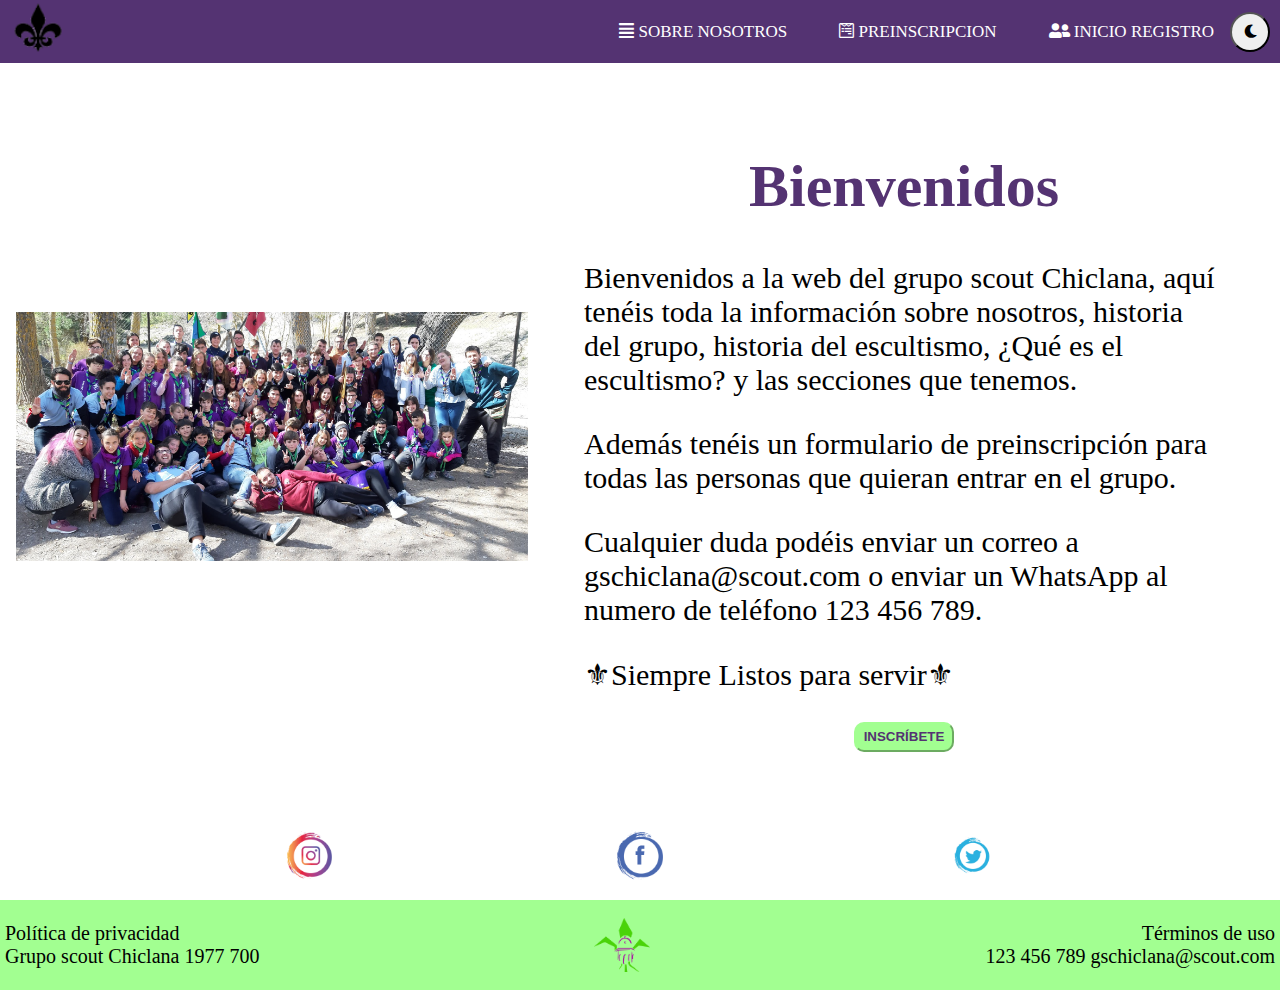
<file: index.html>
<!DOCTYPE html>
<html lang="es">

<head>
    <meta charset="UTF-8">
    <meta name="viewport" content="width=device-width, initial-scale=1.0">
    <link rel="stylesheet" href="css/styles.css">
    <link rel="stylesheet" href="https://cdnjs.cloudflare.com/ajax/libs/font-awesome/5.15.1/css/all.min.css">
    <title>Grupo Scout Chiclana 1977</title>
</head>

<body>
    <header class="cabecera">
        <a href="index.html"><img src="img/logo2.png" alt="logo blanco" class="logo"></a>

        <nav class="navegador">

            <ul class="lista-menu">
                <li><a href="about-us.html" class="enlace-menu"><span class="fas fa-align-justify"></span> SOBRE
                        NOSOTROS</a></li>
                <li><a href="preinscripcion.html" class="enlace-menu"><span class="fab fa-wpforms"></span>
                        PREINSCRIPCION</a></li>
                <li><a href="registro.html" class="enlace-menu"><span class="fas fa-user-friends"></span> INICIO
                        REGISTRO</a></li>
                <li>

                </li>

            </ul>
            <ul class="menu-movil">
                <li><a href="about-us.html" class="enlace-menu-movil"><span class="fas fa-align-justify"></span></a>
                </li>
                <li><a href="preinscripcion.html" class="enlace-menu-movil"><span class="fab fa-wpforms"></span></a>
                </li>
                <li><a href="registro.html" class="enlace-menu-movil"><span class="fas fa-user-friends"></span></a>
                </li>
            </ul>
            <!--
                Botón con estilos en linea, ya que el ra2 ce.b hay que definir estilos de forma directa. 
                Si dijiste algo de esto no escuche porque son tantas cosas... y es lo que pone en el criterio de evaluación
            -->
            <button style="border-radius: 100%; height: 40px; width: 40px;" id="color" onclick="cambiar_modo()"><i class="fas fa-moon"></i></button>
        </nav>
    </header>
    <main class="cuerpo">
        <img src="img/grupo.png" alt="" srcset="" class="imagen-G">
        <section class="seccion-50">
            <h1 class="titulo">Bienvenidos</h1>
            <p class="texto">
                Bienvenidos a la web del grupo scout Chiclana, aquí tenéis toda la información sobre nosotros, historia
                del grupo, historia del escultismo, ¿Qué es el escultismo? y las secciones que tenemos.
            </p>

            <p class="texto">
                Además tenéis un formulario de preinscripción para todas las personas que quieran entrar en el grupo.
            </p>
            <p class="texto">
                Cualquier duda podéis enviar un correo a gschiclana@scout.com o enviar un WhatsApp al numero de teléfono
                123 456 789.
            </p>
            <p class="texto">
                ⚜Siempre Listos para servir⚜
            </p>
            <div class="contenedor">
                <button class="boton"><b>INSCRÍBETE</b></button>
            </div>


        </section>

    </main>
    <footer class="pie pie-blanco">
        <img class="logo" src="img/instagram.png" alt="Instagram">
        <img class="logo" src="img/facebook.png" alt="Facebook">
        <img class="logo" src="img/twitter.png" alt="Twitter">
    </footer>
    <footer class="pie">
        <div class="parrafo-pie">
            <p class="parrafo-pie">Política de privacidad</p>
            <p class="parrafo-pie">Grupo scout Chiclana 1977 700</p>
        </div>
        <img src="img/logo.png" alt="Logo" class="logo">
        <div class="contenedor-derecha">
            <p class="parrafo-pie">Términos de uso</p>
            <p class="parrafo-pie">123 456 789 gschiclana@scout.com</p>
        </div>
    </footer>
    <script src="js/alternar-color.js"></script>
</body>

</html>
</file>
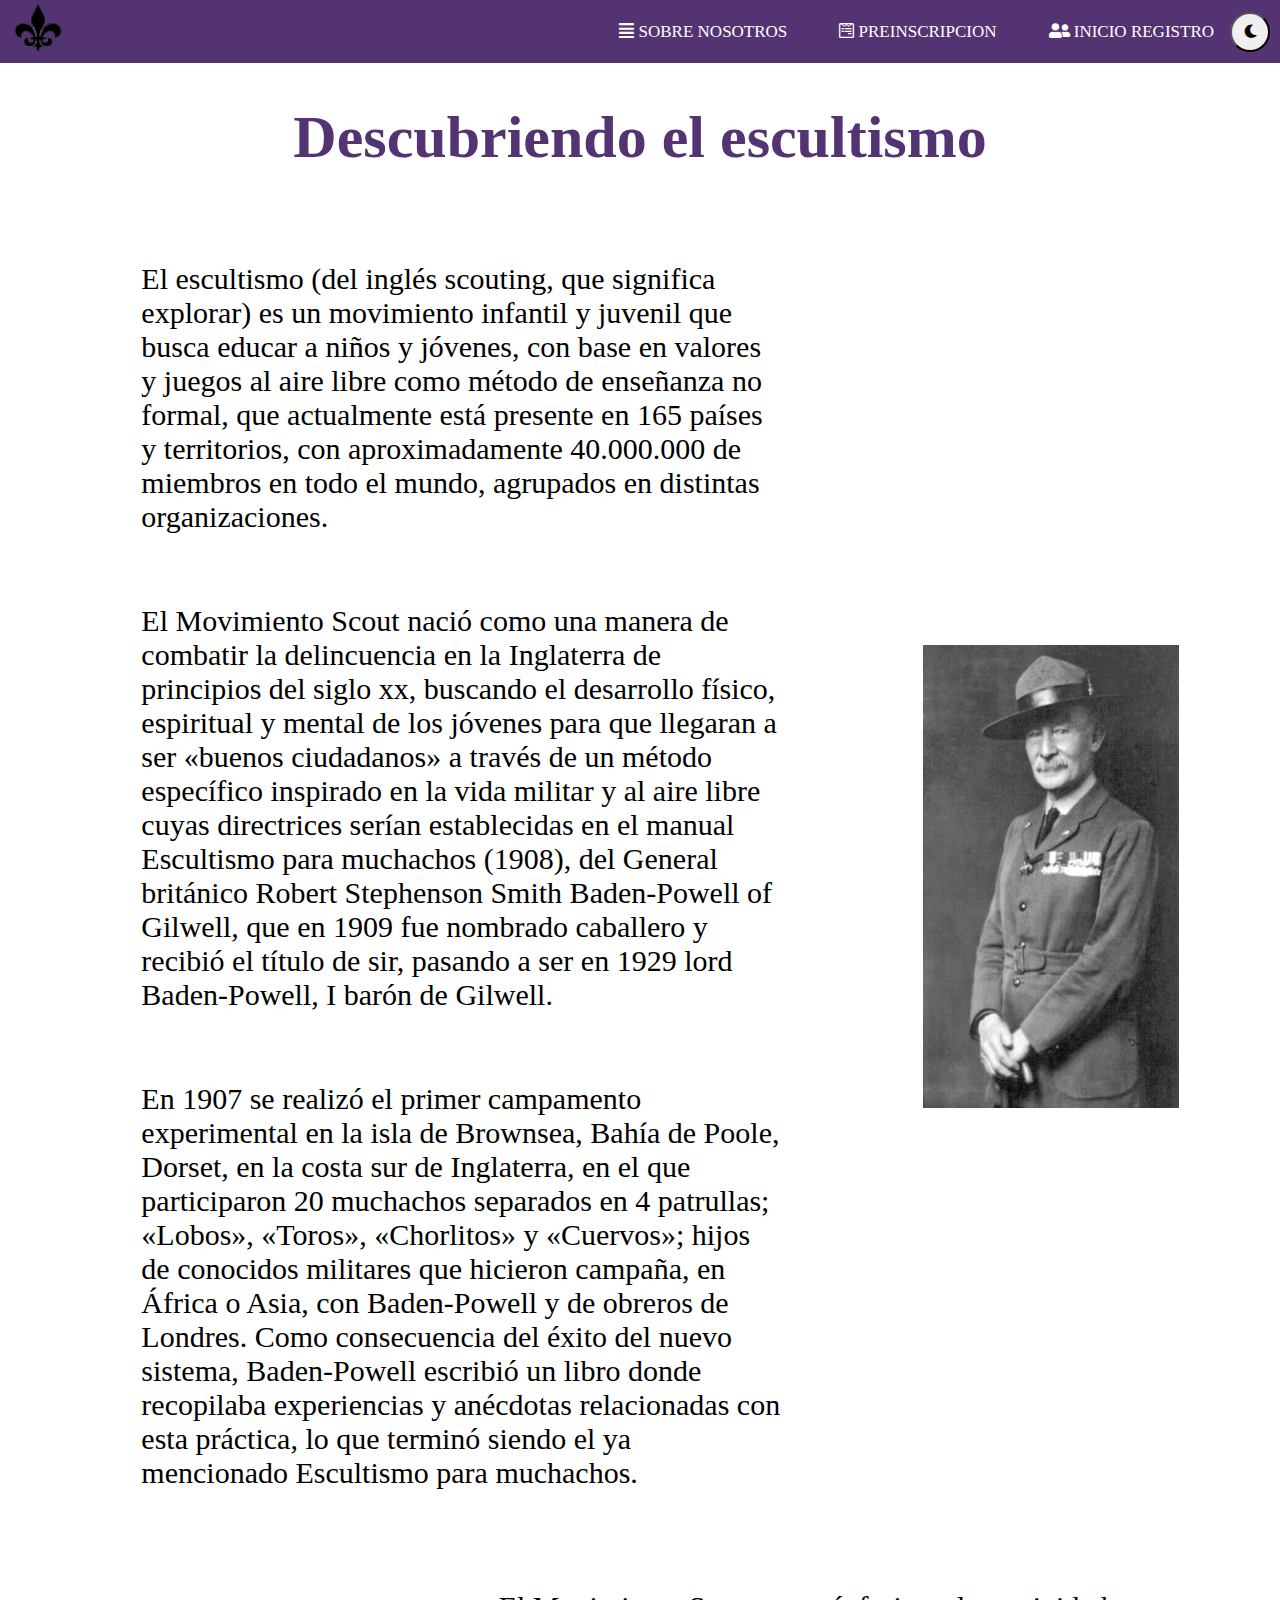
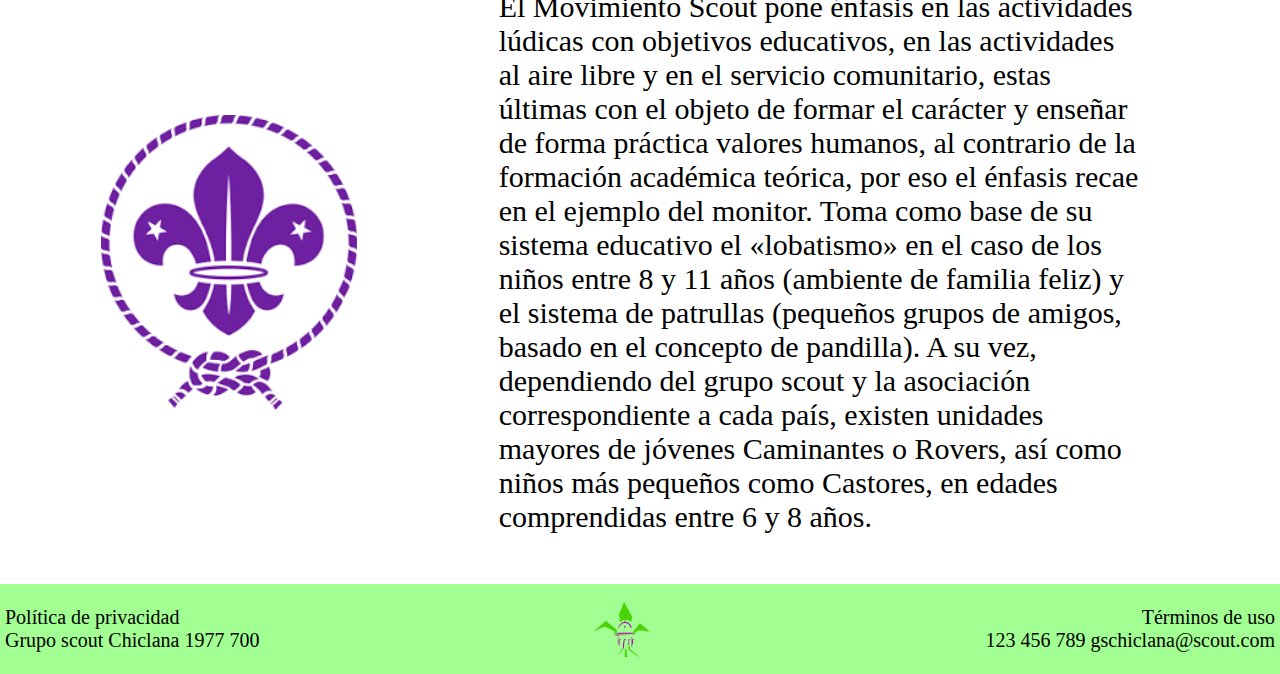
<file: about-us.html>
<!DOCTYPE html>
<html lang="es">

<head>
    <meta charset="UTF-8">
    <meta name="viewport" content="width=device-width, initial-scale=1.0">
    <link rel="stylesheet" href="css/styles.css">
    <link rel="stylesheet" href="https://cdnjs.cloudflare.com/ajax/libs/font-awesome/5.15.1/css/all.min.css">
    <title>Preinscripción</title>
</head>

<body>
    <header class="cabecera">
        <a href="index.html"><img src="img/logo2.png" alt="logo blanco" class="logo"></a>
        <nav class="navegador">
            <ul class="lista-menu">
                <li><a href="about-us.html" class="enlace-menu"><span class="fas fa-align-justify"></span> SOBRE
                        NOSOTROS</a></li>
                <li><a href="preinscripcion.html" class="enlace-menu"><span class="fab fa-wpforms"></span>
                        PREINSCRIPCION</a></li>
                <li><a href="registro.html" class="enlace-menu"><span class="fas fa-user-friends"></span> INICIO
                        REGISTRO</a></li>
                <li>
                    <ul class="menu-movil">
                        <li><a href="about-us.html" class="enlace-menu-movil"><span
                                    class="fas fa-align-justify"></span></a></li>
                        <li><a href="preinscripcion.html" class="enlace-menu-movil"><span
                                    class="fab fa-wpforms"></span></a></li>
                        <li><a href="registro.html" class="enlace-menu-movil"><span
                                    class="fas fa-user-friends"></span></a></li>
                    </ul>
                </li>
            </ul>
            <!--
                Botón con estilos en linea, ya que el ra2 ce.b hay que definir estilos de forma directa. 
                Si dijiste algo de esto no escuche porque son tantas cosas... y es lo que pone en el criterio de evaluación
            -->
            <button style="border-radius: 100%; height: 40px; width: 40px;" id="color" onclick="cambiar_modo()"><i class="fas fa-moon"></i></button>
        </nav>
    </header>
    <main class="cuerpo cuerpo-columna">
        <h1 class="titulo">Descubriendo el escultismo</h1>
        <div class="contenedor">
            <div class="seccion-50">
                <div class="contenedor">
                    <p class="texto">El escultismo (del inglés scouting, que significa explorar) es un movimiento
                        infantil y juvenil que busca educar a niños y jóvenes, con base en valores y juegos al aire
                        libre como método de enseñanza no formal, que actualmente está presente en 165 países y
                        territorios, con aproximadamente 40.000.000 de miembros en todo el mundo, agrupados en distintas
                        organizaciones.
                    </p>
                </div>
                <div class="contenedor">
                    <p class="texto">El Movimiento Scout nació como una manera de combatir la delincuencia en la
                        Inglaterra de principios del siglo xx, buscando el desarrollo físico, espiritual y mental de los
                        jóvenes para que llegaran a ser «buenos ciudadanos» a través de un método específico inspirado
                        en la vida militar y al aire libre cuyas directrices serían establecidas en el manual Escultismo
                        para muchachos (1908), del General británico Robert Stephenson Smith Baden-Powell of Gilwell,
                        que en 1909 fue nombrado caballero y recibió el título de sir, pasando a ser en 1929 lord
                        Baden-Powell, I barón de Gilwell.
                    </p>
                </div>
                <div class="contenedor">
                    <p class="texto">En 1907 se realizó el primer campamento experimental en la isla de Brownsea, Bahía
                        de Poole, Dorset, en la costa sur de Inglaterra, en el que participaron 20 muchachos separados
                        en 4 patrullas; «Lobos», «Toros», «Chorlitos» y «Cuervos»; hijos de conocidos militares que
                        hicieron campaña, en África o Asia, con Baden-Powell y de obreros de Londres. Como consecuencia
                        del éxito del nuevo sistema, Baden-Powell escribió un libro donde recopilaba experiencias y
                        anécdotas relacionadas con esta práctica, lo que terminó siendo el ya mencionado Escultismo para
                        muchachos.
                    </p>
                </div>

            </div>
            <img class="imagen-M" src="img/badenpowell.png" alt="Baden Powell">
        </div>
        <div class="contenedor">
            <img class="imagen-M" src="img/flordelis.png" alt="Flor de lis">
            <div class="seccion-50">
                <div class="contenedor">
                    <p class="texto">El Movimiento Scout pone énfasis en las actividades lúdicas con objetivos
                        educativos, en las actividades al aire libre y en el servicio comunitario, estas últimas con el
                        objeto de formar el carácter y enseñar de forma práctica valores humanos, al contrario de la
                        formación académica teórica, por eso el énfasis recae en el ejemplo del monitor. Toma como base
                        de su sistema educativo el «lobatismo» en el caso de los niños entre 8 y 11 años (ambiente de
                        familia feliz) y el sistema de patrullas (pequeños grupos de amigos, basado en el concepto de
                        pandilla). A su vez, dependiendo del grupo scout y la asociación correspondiente a cada país,
                        existen unidades mayores de jóvenes Caminantes o Rovers, así como niños más pequeños como
                        Castores, en edades comprendidas entre 6 y 8 años.
                    </p>
                </div>
            </div>
        </div>

    </main>

    <footer class="pie">
        <div class="parrafo-pie">
            <p class="parrafo-pie">Política de privacidad</p>
            <p class="parrafo-pie">Grupo scout Chiclana 1977 700</p>
        </div>
        <img src="img/logo.png" alt="Logo" class="logo">
        <div class="contenedor-derecha">
            <p class="parrafo-pie">Términos de uso</p>
            <p class="parrafo-pie">123 456 789 gschiclana@scout.com</p>
        </div>
    </footer>
    <script src="js/alternar-color.js"></script>
</body>

</html>
</file>
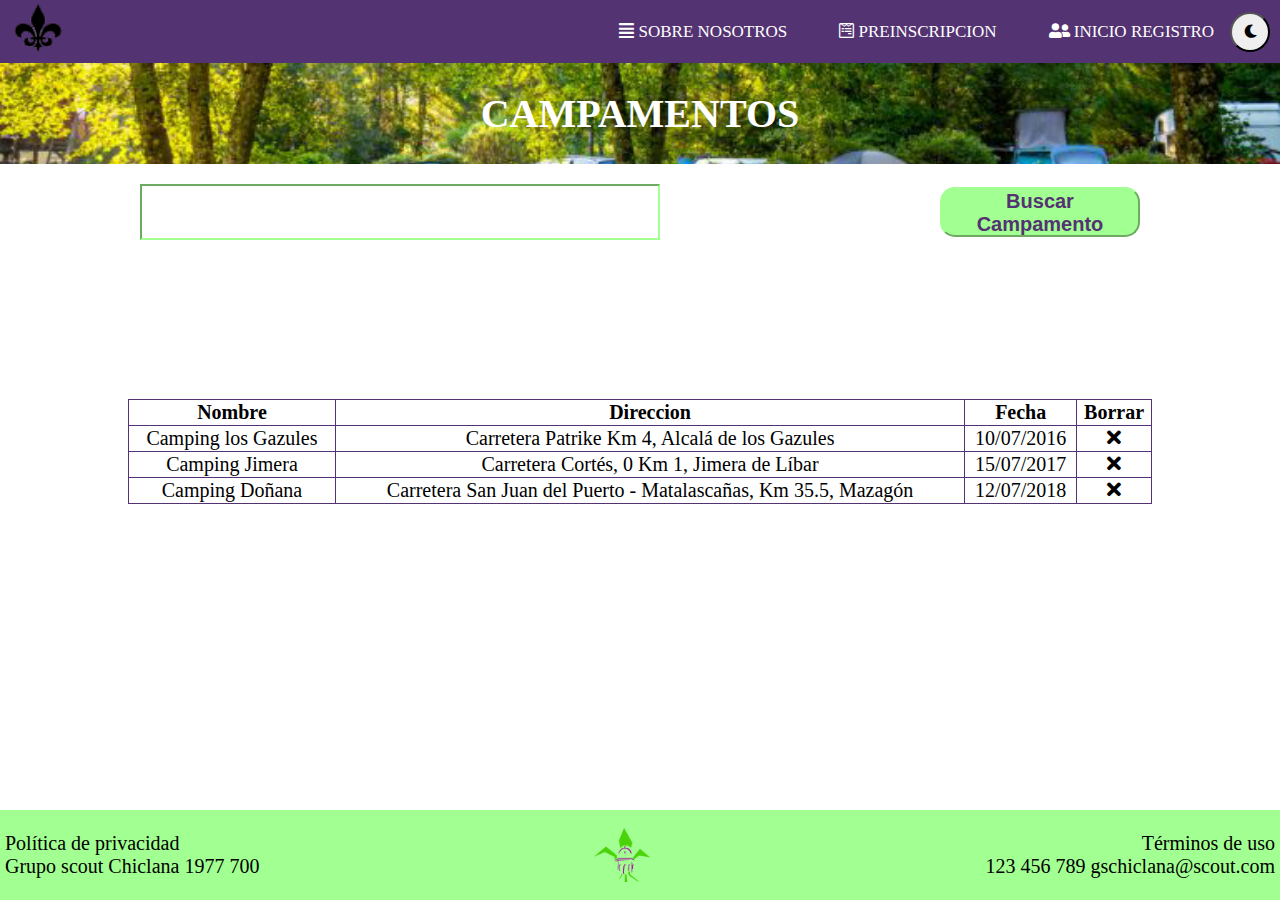
<file: campamentos.html>
<!DOCTYPE html>
<html lang="es">

<head>
    <meta charset="UTF-8">
    <meta name="viewport" content="width=device-width, initial-scale=1.0">
    <link rel="stylesheet" href="css/styles.css">
    <link rel="stylesheet" href="https://cdnjs.cloudflare.com/ajax/libs/font-awesome/5.15.1/css/all.min.css">
    <title>Preinscripción</title>
</head>

<body>
    <header class="cabecera">
        <a href="index.html"><img src="img/logo2.png" alt="logo blanco" class="logo"></a>
        <nav class="navegador">
            <ul class="lista-menu">
                <li><a href="about-us.html" class="enlace-menu"><span class="fas fa-align-justify"></span> SOBRE
                        NOSOTROS</a></li>
                <li><a href="preinscripcion.html" class="enlace-menu"><span class="fab fa-wpforms"></span>
                        PREINSCRIPCION</a></li>
                <li><a href="registro.html" class="enlace-menu"><span class="fas fa-user-friends"></span> INICIO
                        REGISTRO</a></li>
                <li>
                    <ul class="menu-movil">
                        <li><a href="about-us.html" class="enlace-menu-movil"><span
                                    class="fas fa-align-justify"></span></a></li>
                        <li><a href="preinscripcion.html" class="enlace-menu-movil"><span
                                    class="fab fa-wpforms"></span></a></li>
                        <li><a href="registro.html" class="enlace-menu-movil"><span
                                    class="fas fa-user-friends"></span></a></li>
                    </ul>
                </li>
            </ul>
            <!--
                Botón con estilos en linea, ya que el ra2 ce.b hay que definir estilos de forma directa. 
                Si dijiste algo de esto no escuche porque son tantas cosas... y es lo que pone en el criterio de evaluación
            -->
            <button style="border-radius: 100%; height: 40px; width: 40px;" id="color" onclick="cambiar_modo()"><i class="fas fa-moon"></i></button>
        </nav>
    </header>

    <main class="cuerpo cuerpo-columna">
        <div class="contenedor contenedor-cabecera">
            <h1>CAMPAMENTOS</h1>
        </div>
        <section class="contenedor contenedor-seccion">
            <form action="" method="">
                <div class="contenedor contenedor-busqueda"> <input class="input-G" type="text" name="campamento"
                        id="campamento">
                    <button class="boton boton-Grande"><b>Buscar Campamento</b></button> </div>
            </form>
            <div class="contenedor contenedor-tabla">
                <table class="tabla" border="1">
                    <thead>
                        <tr>
                            <th>Nombre</th>
                            <th>Direccion</th>
                            <th>Fecha</th>
                            <th>Borrar</th>
                        </tr>
                    </thead>
                    <tbody>
                        <tr>
                            <td>Camping los Gazules</td>
                            <td>Carretera Patrike Km 4, Alcalá de los Gazules</td>
                            <td>10/07/2016</td>
                            <td><span class="fas fa-times"></span></td>
                        </tr>
                        <tr>
                            <td>Camping Jimera</td>
                            <td>Carretera Cortés, 0 Km 1, Jimera de Líbar</td>
                            <td>15/07/2017</td>
                            <td><span class="fas fa-times"></span></td>
                        </tr>
                        <tr>
                            <td>Camping Doñana</td>
                            <td>Carretera San Juan del Puerto - Matalascañas, Km 35.5, Mazagón </td>
                            <td>12/07/2018</td>
                            <td><span class="fas fa-times"></span></td>
                        </tr>
                    </tbody>
                </table>
            </div>
        </section>
    </main>
    <footer class="pie">
        <div>
            <p class="parrafo-pie">Política de privacidad</p>
            <p class="parrafo-pie">Grupo scout Chiclana 1977 700</p>
        </div>
        <img src="img/logo.png" alt="Logo" class="logo">
        <div class="contenedor-derecha">
            <p class="parrafo-pie">Términos de uso</p>
            <p class="parrafo-pie">123 456 789 gschiclana@scout.com</p>
        </div>
    </footer>
    <script src="js/alternar-color.js"></script>
</body>

</html>
</file>
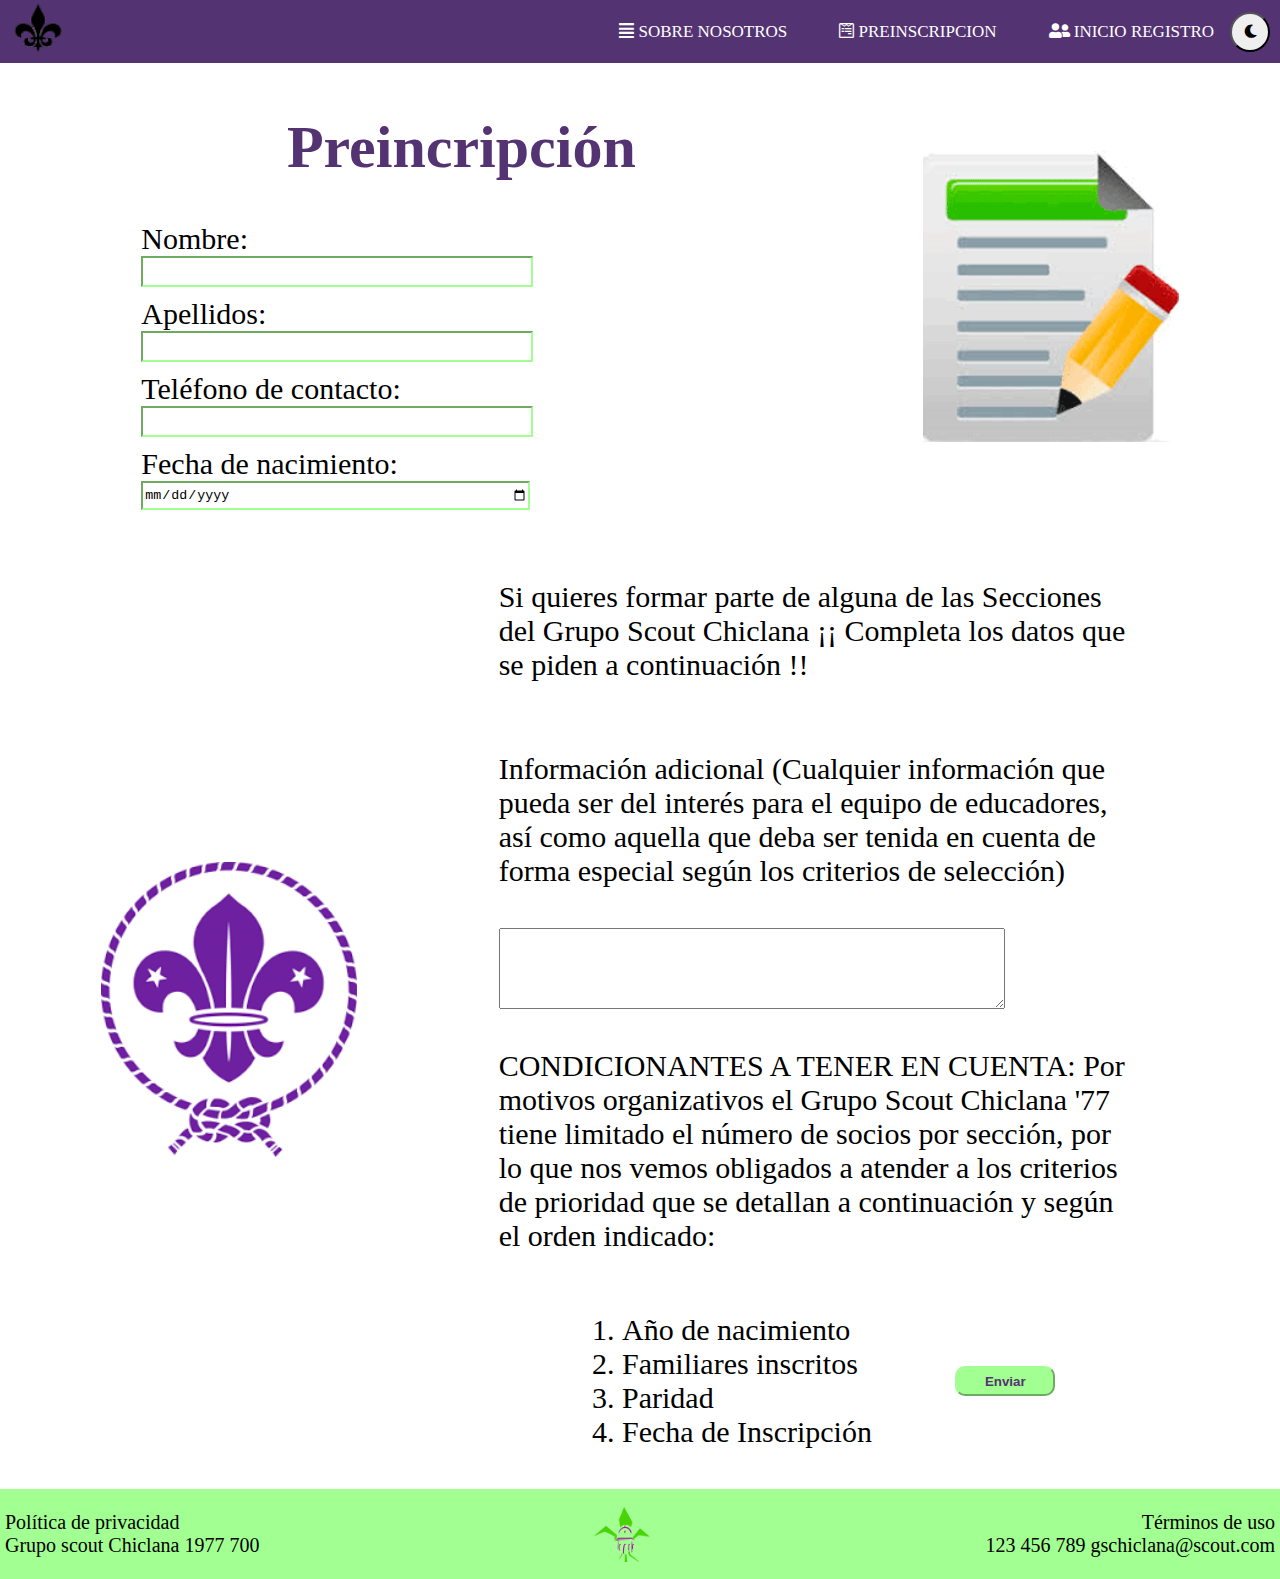
<file: preinscripcion.html>
<!DOCTYPE html>
<html lang="es">

<head>
    <meta charset="UTF-8">
    <meta name="viewport" content="width=device-width, initial-scale=1.0">
    <link rel="stylesheet" href="css/styles.css">
    <link rel="stylesheet" href="https://cdnjs.cloudflare.com/ajax/libs/font-awesome/5.15.1/css/all.min.css">
    <title>PREINSCRIPCION</title>
</head>

<body>
    <header class="cabecera">
        <a href="index.html"><img src="img/logo2.png" alt="logo blanco" class="logo"></a>
        <nav class="navegador">
            <ul class="lista-menu">
                <li><a href="about-us.html" class="enlace-menu"><span class="fas fa-align-justify"></span> SOBRE
                        NOSOTROS</a></li>
                <li><a href="preinscripcion.html" class="enlace-menu"><span class="fab fa-wpforms"></span>
                        PREINSCRIPCION</a></li>
                <li><a href="registro.html" class="enlace-menu"><span class="fas fa-user-friends"></span> INICIO
                        REGISTRO</a></li>
                <li>
                    <ul class="menu-movil">
                        <li><a href="about-us.html" class="enlace-menu-movil"><span
                                    class="fas fa-align-justify"></span></a></li>
                        <li><a href="preinscripcion.html" class="enlace-menu-movil"><span
                                    class="fab fa-wpforms"></span></a></li>
                        <li><a href="registro.html" class="enlace-menu-movil"><span
                                    class="fas fa-user-friends"></span></a></li>
                    </ul>
                </li>
            </ul>
            <!--
                Botón con estilos en linea, ya que el ra2 ce.b hay que definir estilos de forma directa. 
                Si dijiste algo de esto no escuche porque son tantas cosas... y es lo que pone en el criterio de evaluación
            -->
            <button style="border-radius: 100%; height: 40px; width: 40px;" id="color" onclick="cambiar_modo()"><i class="fas fa-moon"></i></button>
        </nav>
    </header>

    <main class="cuerpo cuerpo-columna">
        <form action="" method="get">
            <div class="contenedor">
                <div class="seccion-50">
                    <h1 class="titulo">Preincripción</h1>
                    <div class="contenedor contenedor-formulario">
                        <label for="nombre" class="texto">Nombre: </label></td>
                        <input class="input-N" name="nombre" id="nombre" type="text" required>
                    </div>
                    <div class="contenedor contenedor-formulario">
                        <label for="apellidos" class="texto">Apellidos: </label></td>
                        <input class="input-N" name="apellidos" id="apellidos" type="text" required>
                    </div>
                    <div class="contenedor contenedor-formulario">
                        <label for="telefono" class="texto">Teléfono de contacto: </label></td>
                        <input class="input-N" name="telefono" id="telefo" type="tel" required>
                    </div>
                    <div class="contenedor contenedor-formulario">
                        <label for="fecha" class="texto">Fecha de nacimiento:</label></td>
                        <input class="input-N" name="fecha" id="fecha" type="date" required>
                    </div>

                </div>
                <img class="imagen-M" src="img/Formulario.png" alt="Formulario">
            </div>
            <div class="contenedor">
                <img class="imagen-M" src="img/flordelis.png" alt="Flor de lis">
                <div class="seccion-50">
                    <div class="contenedor">
                        <p class="texto">Si quieres formar parte de alguna de las Secciones del Grupo Scout
                            Chiclana ¡¡ Completa los datos que se piden a continuación !!
                        </p>
                    </div>
                    <div class="contenedor">
                        <p class="texto">Información adicional (Cualquier información que pueda ser del interés para
                            el equipo de educadores, así como aquella que deba ser tenida en cuenta de
                            forma especial según los criterios de selección)</p>
                    </div>
                    <div class="contenedor contenedor-formulario">
                        <textarea name="informacion-adicional" id="informacion-adicional" cols="50" rows="5"></textarea>
                    </div>
                    <div class="contenedor">
                        <p class="texto">CONDICIONANTES A TENER EN CUENTA:
                            Por motivos organizativos el Grupo Scout Chiclana '77 tiene limitado el
                            número de socios por sección, por lo que nos vemos obligados a atender a
                            los criterios de prioridad que se detallan a continuación y según el
                            orden indicado:
                        </p>
                    </div>
                    <div class="contenedor">
                        <ol>
                            <li class="texto">Año de nacimiento</li>
                            <li class="texto">Familiares inscritos</li>
                            <li class="texto">Paridad</li>
                            <li class="texto">Fecha de Inscripción</li>
                        </ol>
                        <button class="boton"><b>Enviar</b></button>
                    </div>
                </div>
            </div>
        </form>
    </main>

    <footer class="pie">
        <div class="parrafo-pie">
            <p class="parrafo-pie">Política de privacidad</p>
            <p class="parrafo-pie">Grupo scout Chiclana 1977 700</p>
        </div>
        <img src="img/logo.png" alt="Logo" class="logo">
        <div class="contenedor-derecha">
            <p class="parrafo-pie">Términos de uso</p>
            <p class="parrafo-pie">123 456 789 gschiclana@scout.com</p>
        </div>
    </footer>
    <script src="js/alternar-color.js"></script>
</body>

</html>
</file>
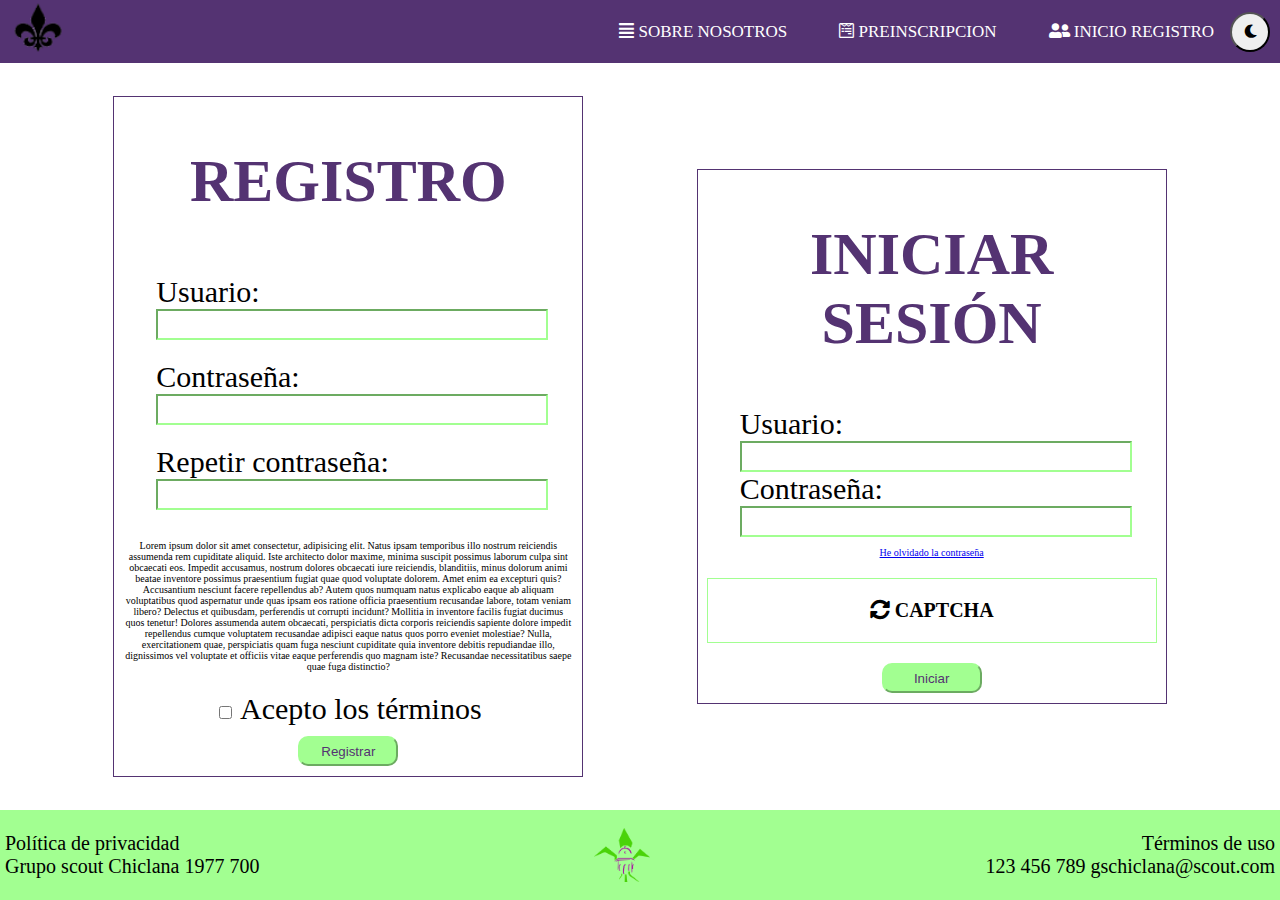
<file: registro.html>
<!DOCTYPE html>
<html lang="es">

<head>
    <meta charset="UTF-8">
    <meta name="viewport" content="width=device-width, initial-scale=1.0">
    <link rel="stylesheet" href="css/styles.css">
    <link rel="stylesheet" href="https://cdnjs.cloudflare.com/ajax/libs/font-awesome/5.15.1/css/all.min.css">
    <title>Preinscripción</title>
</head>

<body>
    <header class="cabecera">
        <a href="index.html"><img src="img/logo2.png" alt="logo blanco" class="logo"></a>
        <nav class="navegador">
            <ul class="lista-menu">
                <li><a href="about-us.html" class="enlace-menu"><span class="fas fa-align-justify"></span> SOBRE
                        NOSOTROS</a></li>
                <li><a href="preinscripcion.html" class="enlace-menu"><span class="fab fa-wpforms"></span>
                        PREINSCRIPCION</a></li>
                <li><a href="registro.html" class="enlace-menu"><span class="fas fa-user-friends"></span> INICIO
                        REGISTRO</a></li>
                <li>
                    <ul class="menu-movil">
                        <li> <a href="about-us.html" class="enlace-menu-movil"><span
                                    class="fas fa-align-justify"></span></a></li>
                        <li><a href="preinscripcion.html" class="enlace-menu-movil"><span
                                    class="fab fa-wpforms"></span></a></li>
                        <li><a href="registro.html" class="enlace-menu-movil"><span
                                    class="fas fa-user-friends"></span></a></li>
                    </ul>
                </li>
            </ul>
            <!--
                Botón con estilos en linea, ya que el ra2 ce.b hay que definir estilos de forma directa. 
                Si dijiste algo de esto no escuche porque son tantas cosas... y es lo que pone en el criterio de evaluación
            -->
            <button style="border-radius: 100%; height: 40px; width: 40px;" id="color" onclick="cambiar_modo()"><i class="fas fa-moon"></i></button>
        </nav>
    </header>

    <main class="cuerpo">
        <div class="contenedor-registro">
            <h2 class="titulo">REGISTRO</h2>
            <form action="campamentos.html" method="GET">

                <div class="contenedor contenedor-formulario">
                    <label for="usuario" class="texto">Usuario: </label></td>
                    <input class="input-N" name="usuario" id="usuario" type="text" required>
                </div>

                <div class="contenedor contenedor-formulario">
                    <label for="contraseña" class="texto">Contraseña: </label></td>
                    <input class="input-N" name="contraseña" id="contraseña" type="password" required>
                </div>

                <div class="contenedor contenedor-formulario">
                    <label for="r-contraseña" class="texto">Repetir contraseña: </label></td>
                    <input class="input-N" name="r-contraseña" id="r-contraseña" type="password" required>
                </div>

                <div class="contenedor">
                    <p class="texto-P">Lorem ipsum dolor sit amet consectetur, adipisicing elit. Natus ipsam
                        temporibus illo nostrum reiciendis assumenda rem cupiditate aliquid. Iste architecto
                        dolor maxime, minima suscipit possimus laborum culpa sint obcaecati eos. Impedit
                        accusamus, nostrum dolores obcaecati iure reiciendis, blanditiis, minus dolorum
                        animi beatae inventore possimus praesentium fugiat quae quod voluptate dolorem. Amet
                        enim ea excepturi quis? Accusantium nesciunt facere repellendus ab? Autem quos
                        numquam natus explicabo eaque ab aliquam voluptatibus quod aspernatur unde quas
                        ipsam eos ratione officia praesentium recusandae labore, totam veniam libero?
                        Delectus et quibusdam, perferendis ut corrupti incidunt? Mollitia in inventore
                        facilis fugiat ducimus quos tenetur! Dolores assumenda autem obcaecati, perspiciatis
                        dicta corporis reiciendis sapiente dolore impedit repellendus cumque voluptatem
                        recusandae adipisci eaque natus quos porro eveniet molestiae? Nulla, exercitationem
                        quae, perspiciatis quam fuga nesciunt cupiditate quia inventore debitis repudiandae
                        illo, dignissimos vel voluptate et officiis vitae eaque perferendis quo magnam iste?
                        Recusandae necessitatibus saepe quae fuga distinctio?
                    </p>
                </div>

                <div class="">
                    <input type="checkbox" name="terminos" id="terminos" required>
                    <label for="terminos" class="texto">Acepto los términos</label>
                </div>

                <div class="contenedor">
                    <button class="boton">Registrar</button>
                </div>
            </form>

        </div>
        <div class="contenedor-registro">

            <h2 class="titulo">INICIAR SESIÓN</h2>
            <form action="campamentos.html" method="GET">

                <div class="contenedor-formulario">
                    <label for="usuario" class="texto">Usuario: </label>
                    <input class="input-N" name="usuario" id="usuario" type="text" required>
                </div>

                <div class="contenedor-formulario">
                    <label for="contraseña" class="texto">Contraseña: </label>
                    <input class="input-N" name="contraseña" id="contraseña" type="password" required>
                </div>

                <div class="contenedor"><a class="texto-P" href="#">He olvidado la contraseña</a></div>

                <div class="contenedor captcha">
                    <p><i class="fas fa-sync-alt"> CAPTCHA</i></p>
                </div>

                <div class="contenedor"><button class="boton">Iniciar</button></div>

            </form>
        </div>

    </main>

    <footer class="pie">
        <div>
            <p class="parrafo-pie">Política de privacidad</p>
            <p class="parrafo-pie">Grupo scout Chiclana 1977 700</p>
        </div>
        <img src="img/logo.png" alt="Logo" class="logo">
        <div class="contenedor-derecha">
            <p class="parrafo-pie">Términos de uso</p>
            <p class="parrafo-pie">123 456 789 gschiclana@scout.com</p>
        </div>
    </footer>
    <script src="js/alternar-color.js"></script>
</body>

</html>
</file>
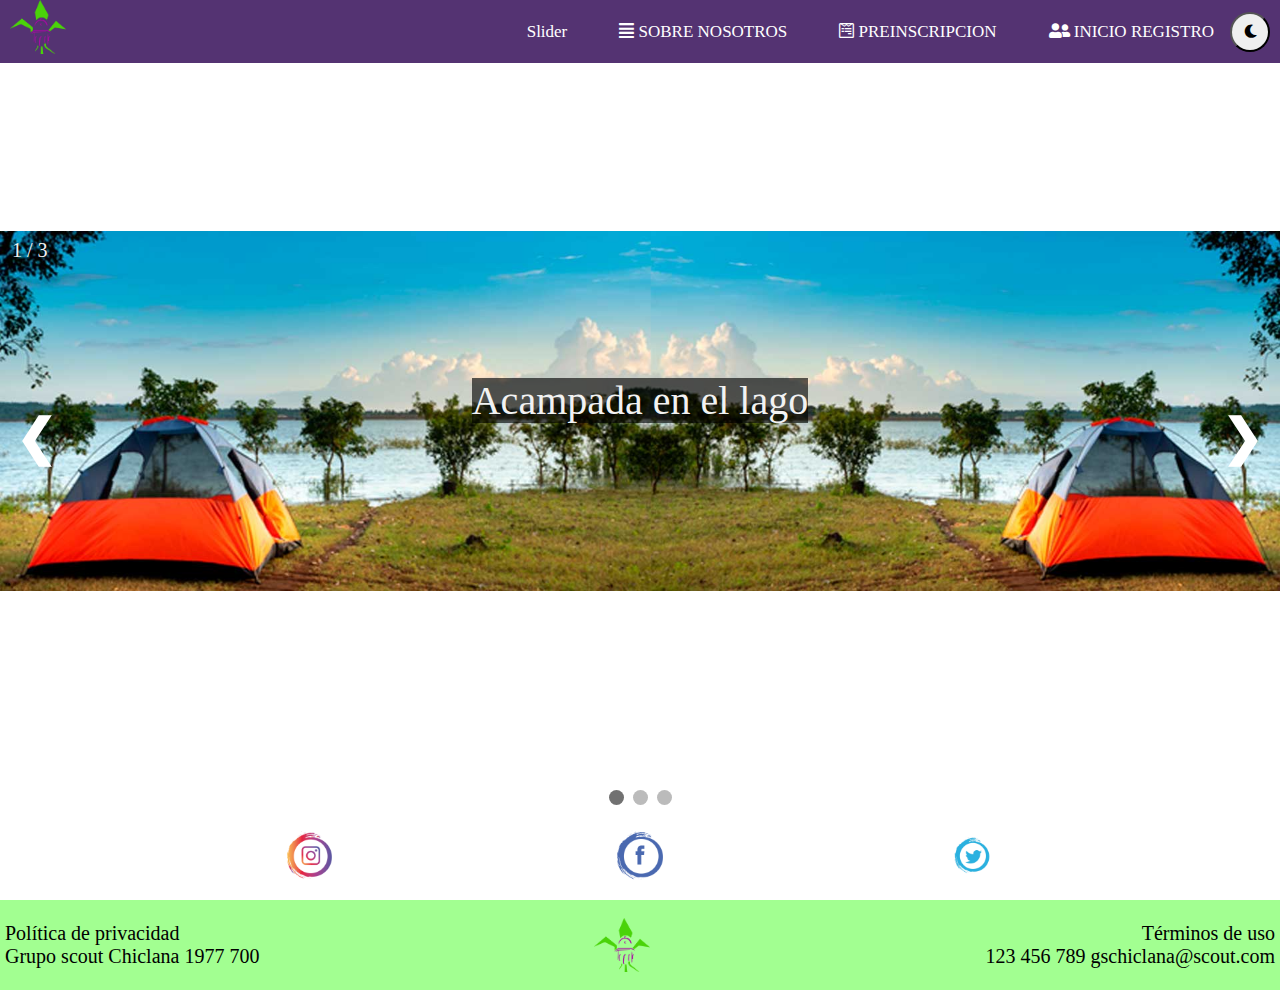
<file: slider.html>
<!DOCTYPE html>
<html lang="es">

<head>
    <meta charset="UTF-8">
    <meta name="viewport" content="width=device-width, initial-scale=1.0">
    <link rel="stylesheet" href="css/styles.css">
    <link rel="stylesheet" href="css/slider.css">
    <link rel="stylesheet" href="https://cdnjs.cloudflare.com/ajax/libs/font-awesome/5.15.1/css/all.min.css">
    <title>Grupo Scout Chiclana 1977</title>
</head>

<body>
    <header class="cabecera">
        <a href="index.html"><img src="img/logo.png" alt="logo blanco" class="logo"></a>

        <nav class="navegador">

            <ul class="lista-menu">
                <li><a href="slider.html" class="enlace-menu">Slider</a></li>
                <li><a href="about-us.html" class="enlace-menu"><span class="fas fa-align-justify"></span> SOBRE
                        NOSOTROS</a></li>
                <li><a href="preinscripcion.html" class="enlace-menu"><span class="fab fa-wpforms"></span>
                        PREINSCRIPCION</a></li>
                <li><a href="registro.html" class="enlace-menu"><span class="fas fa-user-friends"></span> INICIO
                        REGISTRO</a></li>
                <li>

                </li>

            </ul>
            <ul class="menu-movil">
                <li><a href="about-us.html" class="enlace-menu-movil"><span class="fas fa-align-justify"></span></a>
                </li>
                <li><a href="preinscripcion.html" class="enlace-menu-movil"><span class="fab fa-wpforms"></span></a>
                </li>
                <li><a href="registro.html" class="enlace-menu-movil"><span class="fas fa-user-friends"></span></a>
                </li>
            </ul>
            <!--
                Botón con estilos en linea, ya que el ra2 ce.b hay que definir estilos de forma directa. 
                Si dijiste algo de esto no escuche porque son tantas cosas... y es lo que pone en el criterio de evaluación
            -->
            <button style="border-radius: 100%; height: 40px; width: 40px;" id="color" onclick="cambiar_modo()"><i
                    class="fas fa-moon"></i></button>
        </nav>
    </header>
    <main class="cuerpo cuerpo-columna">
        <div class="slideshow-container">

            <!-- Full-width images with number and caption text -->
            <div class="mySlides fade">
                <div class="numbertext">1 / 3</div>
                <picture>
                    <source media="(max-width: 375px)" srcset="img/slider-1-M.jpg">
                    <source media="(max-width: 768px)" srcset="img/slider-1-T.jpg">
                    <source media="(min-width: 769px)" srcset="img/slider-1.jpg">
                    <img src="img/slider-1.jpg" style="width:100%">
                </picture>
                
                <div class="text text-black"><span style="background-color: #000000a0;">Acampada en el lago</span></div>
            </div>

            <div class="mySlides fade">
                <div class="numbertext">2 / 3</div>
                <picture>
                    <source media="(max-width: 375px)" srcset="img/slider-2-M.jpg">
                    <source media="(max-width: 768px)" srcset="img/slider-2-T.jpg">
                    <source media="(min-width: 769px)" srcset="img/slider-2.jpg">
                    <img src="img/slider-2.jpg" style="width:100%">
                </picture>
                <div class="text">Acampada nocturna</div>
            </div>

            <div class="mySlides fade">
                <div class="numbertext">3 / 3</div>
                <picture>
                    <source media="(mmax-width: 375px)" srcset="img/slider-3-M.jpg">
                    <source media="(max-width: 768px)" srcset="img/slider-3-T.jpg">
                    <source media="(min-width: 769px)" srcset="img/slider-3.jpg">
                    <img src="img/slider-3.jpg" style="width:100%">
                </picture>
                <div class="text"><span style="background-color: #000000a0;">Acampada en la montaña</span></div>
            </div>

            <!-- Next and previous buttons -->
            <a class="prev" onclick="plusSlides(-1)">&#10094;</a>
            <a class="next" onclick="plusSlides(1)">&#10095;</a>
        </div>
        <br>

        <!-- The dots/circles -->
        <div style="text-align:center">
            <span class="dot" onclick="currentSlide(1)"></span>
            <span class="dot" onclick="currentSlide(2)"></span>
            <span class="dot" onclick="currentSlide(3)"></span>
        </div>
    </main>
    <footer class="pie pie-blanco">
        <img class="logo" src="img/instagram.png" alt="Instagram">
        <img class="logo" src="img/facebook.png" alt="Facebook">
        <img class="logo" src="img/twitter.png" alt="Twitter">
    </footer>
    <footer class="pie">
        <div class="parrafo-pie">
            <p class="parrafo-pie">Política de privacidad</p>
            <p class="parrafo-pie">Grupo scout Chiclana 1977 700</p>
        </div>
        <img src="img/logo.png" alt="Logo" class="logo">
        <div class="contenedor-derecha">
            <p class="parrafo-pie">Términos de uso</p>
            <p class="parrafo-pie">123 456 789 gschiclana@scout.com</p>
        </div>
    </footer>
    <script src="js/alternar-color.js"></script>
    <script src="js/slider.js"></script>
</body>

</html>
</file>
<file: css/styles.css>
/* La Metodolgía usada es OOCSS que consiste en crear objetos generales para poder usarlos en varias partes*/

/* Definición de variables y cuerpo*/

:root {
    --color-lila: #543372;
    --color-verde: #A2FF91;
}

body {
    margin: 0;
    padding: 0;
    box-sizing: border-box;
    font-size: 20px;
}

form {
    width: 100%;
    display: flex;
    flex-direction: column;
    justify-content: center;
    align-items: center;
}

/*Definiciones de la cabecera*/

.cabecera {
    background-color: var(--color-lila);
    color: white;
    display: flex;
    justify-content: space-between;
    padding: 0 10px;
    min-height: 50px;
    height: 7vh;
}

.navegador {
    display: flex;
    justify-content: center;
    align-items: center;
}

.lista-menu {
    list-style-type: none;
    display: flex;
    justify-content: flex-end;
    margin: 0px;
}

.enlace-menu {
    text-decoration: none;
    color: unset;
    margin-left: 20px;
    float: left;
    display: block;
    text-align: center;
    padding: 14px 16px;
    text-decoration: none;
    font-size: 17px;
}

/*Menu desplegable*/

.menu-movil{
    display: none;
}

.enlace-menu-movil {
    text-decoration: none;
    color: unset;
    margin-left: 20px;
    float: left;
    display: block;
    text-align: center;
    padding: 14px 16px;
    text-decoration: none;
    font-size: 17px;
}

/*Definiciones del pie de página*/

.pie {
    background-color: var(--color-verde);
    padding: 0 5px;
    height: 10vh;
    box-sizing: border-box;
    display: flex;
    justify-content: space-between;
    align-items: center;
}

.pie-blanco{
    background-color: white;
    justify-content: space-evenly;
}

.contenedor-derecha {
    text-align: right;
}

.parrafo-pie {
    margin: 0;
}

/*Definiciones generales*/

.cuerpo {
    display: flex;
    justify-content: space-evenly;
    align-items: center;
    min-height: 83vh;
}

.cuerpo-columna {
    flex-direction: column;
    justify-content: unset;
}

.seccion-50 {
    width: 50%;
    padding: 0 2em;
}



.imagen-G {
    width: 40vw;
}
.imagen-M {
    width: 20vw;
}

.tabla {
    border-collapse: collapse;
    width: 80%;
    border: 1px solid;
    border-color: var(--color-lila);
}

.logo {
    width: 3.5rem;
}

.titulo {
    font-size: 3em;
    text-align: center;
    color: var(--color-lila);
}

.texto {
    font-size: 1.5em;
    text-align: left;
}

.texto-P {
    font-size: 0.5em;
}

.boton {
    color: var(--color-lila);
    background-color: var(--color-verde);
    width: 100px;
    height: 30px;
    border-radius: 10px;
    border-color: var(--color-verde);
    text-align: center;
}

.boton-Grande {
    width: 200px;
    height: 50px;
    border-radius: 15px;
    font-size: 1em;
}

.input-N {
    width: 100%;
    height: 25px;
    border-color: var(--color-verde);
}

.input-G {
    width: 40%;
    height: 50px;
    border-color: var(--color-verde);
}

textarea{
    width: 500px;
}



.olvidar-contraseña {
    color: blue;
    text-align: center;
}

.captcha {
    border: 1px solid;
    border-color: var(--color-verde);
}

/*Creación de contenedores a partir de uno general*/
.contenedor {
    width: 100%;
    margin: 10px 0;
    text-align: center;
    display: flex;
    justify-content: space-evenly;
    align-items: center;
}

.contenedor-formulario {
    width: 30vw;
    flex-direction: column;
    justify-content: space-between;
    align-items: unset;
}

.contenedor-cabecera {
    background-image: url("../img/campamento.png");
    background-size: 100vw;
    color: white;
    justify-content: center;
    margin: 0px;
}

.contenedor-busqueda {
    justify-content: space-around;
}

.contenedor-tabla {
    width: 100%;
    min-height: 30vw;
    ;
}

.contenedor-seccion {
    flex-direction: column;
    justify-content: space-evenly;
}

.contenedor-registro {
    display: flex;
    flex-direction: column;
    align-items: center;
    border: 1px solid;
    border-color: var(--color-lila);
    width: 35%;
    padding: 0 10px;
}

/*Media Query para adaptar la pagina a responsive*/
@media screen and (max-width: 768px) {
    .cuerpo {
        flex-direction: column;
    }
    .seccion-50 {
        width: 75vw;
    }
    .contenedor-registro {
        width: 75vw;
        font-size: 0.8rem;
    }
    html {
        width: 100vw;
    }
    .contenedor{
        flex-direction: column;
    }
    .contenedor-busqueda {
        flex-direction: column;
        display:inline-flex;
    }
    .contenedor-formulario{
        width: 90%;
    }
    .input-N{
        width:  100%;
    }
    .input-G{
        width: 80%;
        margin-bottom: 10px;
        
    }
    textarea{
        width: 250px;
    }
    .parrafo-pie {
        font-size: 0.8rem;
    }
    .enlace-menu {
        font-size: 0.70rem;
        padding: 4px 6px;
    }
    .lista-menu{
        padding: 0px;
    }
    .tabla {
        font-size: 0.8rem;
    }
    .imagen-G{
        width: 80vw;
        margin-top: 5px;
    }
    .imagen-M{
        width: 20vw;
    }
    .pie-blanco{
        background-color: black;
    }
}
/*Media Query para cambiar de menu y hacer las letras y titulos mas chicos*/
@media screen and (max-width: 500px){
    .enlace-menu{
        display: none;
    }
    .menu-movil{
        padding: 0px;
        display: flex;
        justify-content: space-evenly;
        list-style-type: none;
    }
    .titulo{
        font-size: 2em;
    }
    .texto{
        font-size: 1em;
    }
}
/*
*/
.modo-oscuro{
    background-color: grey;
}
</file>
<file: css/slider.css>
* {box-sizing:border-box}

/* Slideshow container */
.slideshow-container {
  position: relative;
  margin: auto;
}

/* Hide the images by default */
.mySlides {
  display: none;
}

/* Next & previous buttons */
.prev, .next {
  cursor: pointer;
  position: absolute;
  top: 50%;
  width: auto;
  margin-top: -22px;
  padding: 16px;
  color: white;
  font-weight: bold;
  font-size: 50px;
  transition: 0.6s ease;
  border-radius: 0 3px 3px 0;
  user-select: none;
}

/* Position the "next button" to the right */
.next {
  right: 0;
  border-radius: 3px 0 0 3px;
}

/* On hover, add a black background color with a little bit see-through */
.prev:hover, .next:hover {
  background-color: rgba(0,0,0,0.8);
}

/* Caption text */
.text {
  color: #f2f2f2;
  font-size: 40px;
  padding: 8px 12px;
  position: absolute;
  bottom: 45%;
  width: 100%;
  text-align: center;
}


/* Number text (1/3 etc) */
.numbertext {
  color: #f2f2f2;
  font-size: 20px;
  padding: 8px 12px;
  position: absolute;
  top: 0;
}

/* The dots/bullets/indicators */
.dot {
  cursor: pointer;
  height: 15px;
  width: 15px;
  margin: 0 2px;
  background-color: #bbb;
  border-radius: 50%;
  display: inline-block;
  transition: background-color 0.6s ease;
}

.active, .dot:hover {
  background-color: #717171;
}

/* Fading animation */
.fade {
  -webkit-animation-name: fade;
  -webkit-animation-duration: 1.5s;
  animation-name: fade;
  animation-duration: 1.5s;
}

@-webkit-keyframes fade {
  from {opacity: .4}
  to {opacity: 1}
}

@keyframes fade {
  from {opacity: .4}
  to {opacity: 1}
}
</file>
